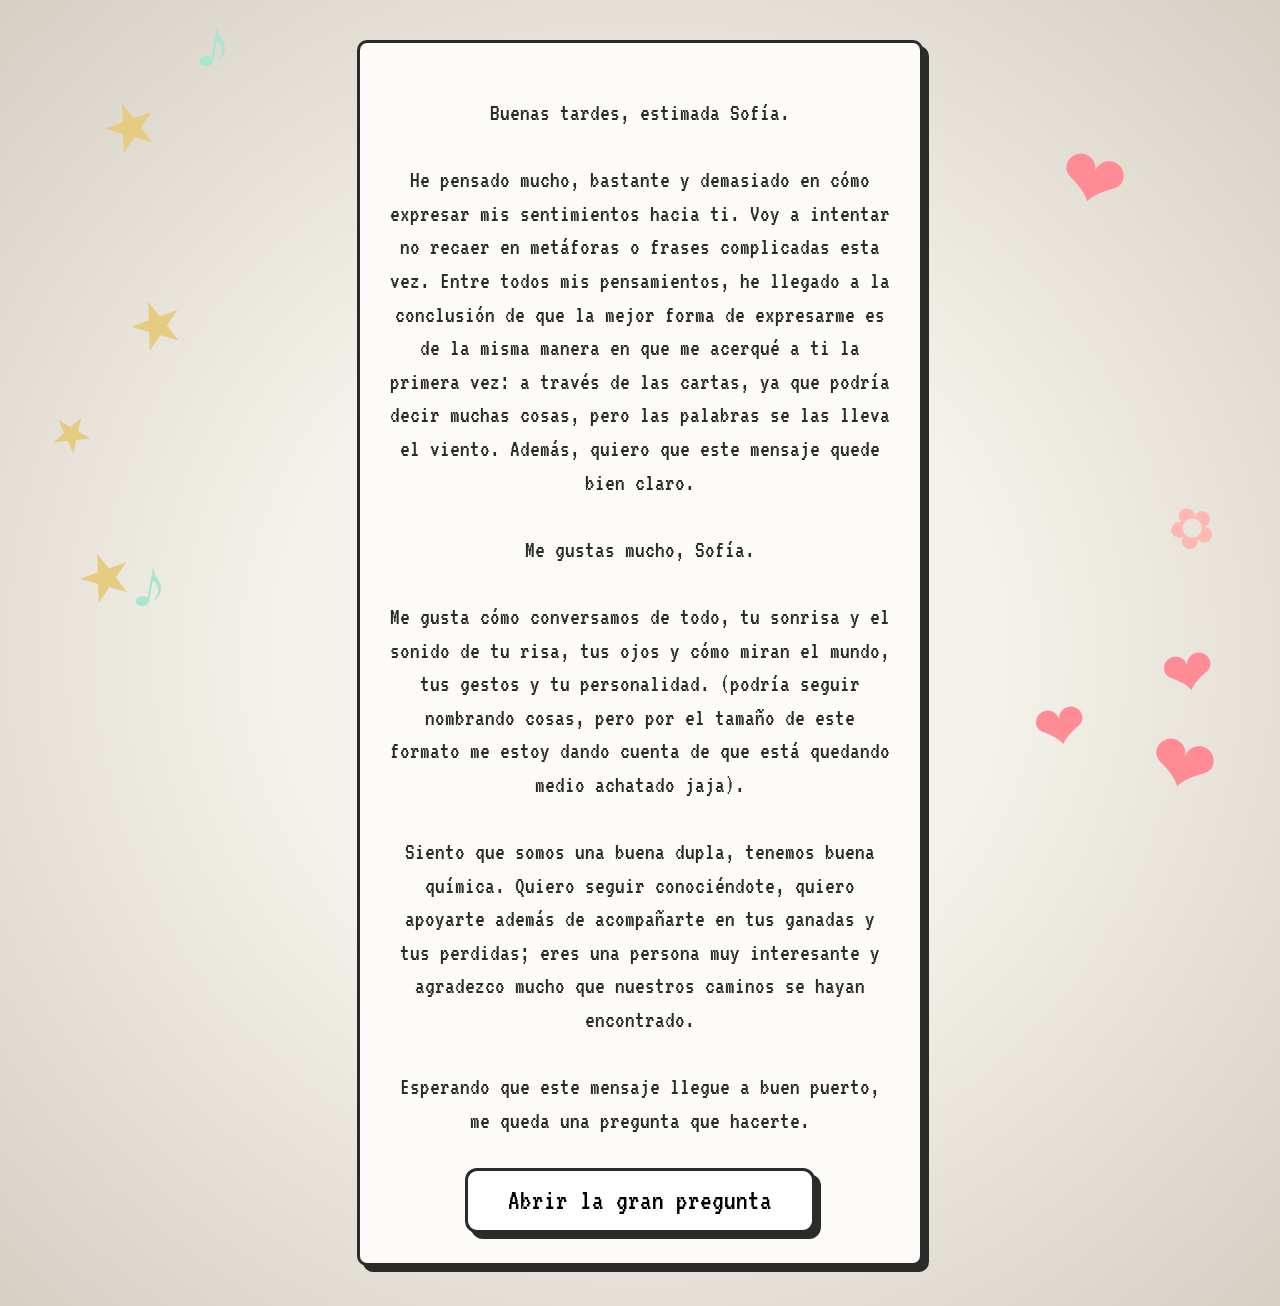
<file: index.html>
<!DOCTYPE html>
<html lang="en">
<head>
    <meta charset="UTF-8">
    <meta name="viewport" content="width=device-width, initial-scale=1.0">
    <title>La gran pregunta</title>
    <link rel="stylesheet" href="style.css">
</head>
<body>
    <div class="stickers-fondo">
        <span class="sticker s1">★</span>
        <span class="sticker s2">❤</span>
        <span class="sticker s3">♪</span>
        <span class="sticker s4">❤</span>
        <span class="sticker s5">★</span>
        <span class="sticker s6">✿</span>
        <span class="sticker s7">★</span>
        <span class="sticker s8">❤</span>
        <span class="sticker s9">♪</span>
        <span class="sticker s10">❤</span>
        <span class="sticker s11">★</span>
        <span class="sticker s12">✿</span>
    </div>
    <div class="El-sobre">
        <p class="el-texto">
            
            
            Buenas tardes, estimada Sofía.<br><br>

        He pensado mucho, bastante y demasiado en cómo expresar mis sentimientos hacia ti. Voy a intentar no recaer en metáforas o frases complicadas esta vez. Entre todos mis pensamientos, he llegado a la conclusión de que la mejor forma de expresarme es de la misma manera en que me acerqué a ti la primera vez: a través de las cartas, ya que podría decir muchas cosas, pero las palabras se las lleva el viento. Además, quiero que este mensaje quede bien claro.<br><br>

        Me gustas mucho, Sofía.<br><br>

        Me gusta cómo conversamos de todo, tu sonrisa y el sonido de tu risa, tus ojos y cómo miran el mundo, tus gestos y tu personalidad. (podría seguir nombrando cosas, pero por el tamaño de este formato me estoy dando cuenta de que está quedando medio achatado jaja).<br><br>

        Siento que somos una buena dupla, tenemos buena química. Quiero seguir conociéndote, quiero apoyarte además de acompañarte en tus ganadas y tus perdidas; eres una persona muy interesante y agradezco mucho que nuestros caminos se hayan encontrado.<br><br>

        Esperando que este mensaje llegue a buen puerto, me queda una pregunta que hacerte.
        </p>
        <button class="boton-oculto" onclick="window.location.href='pregunta.html'">Abrir la gran pregunta</button>
    </div> </body>
</html>
</file>
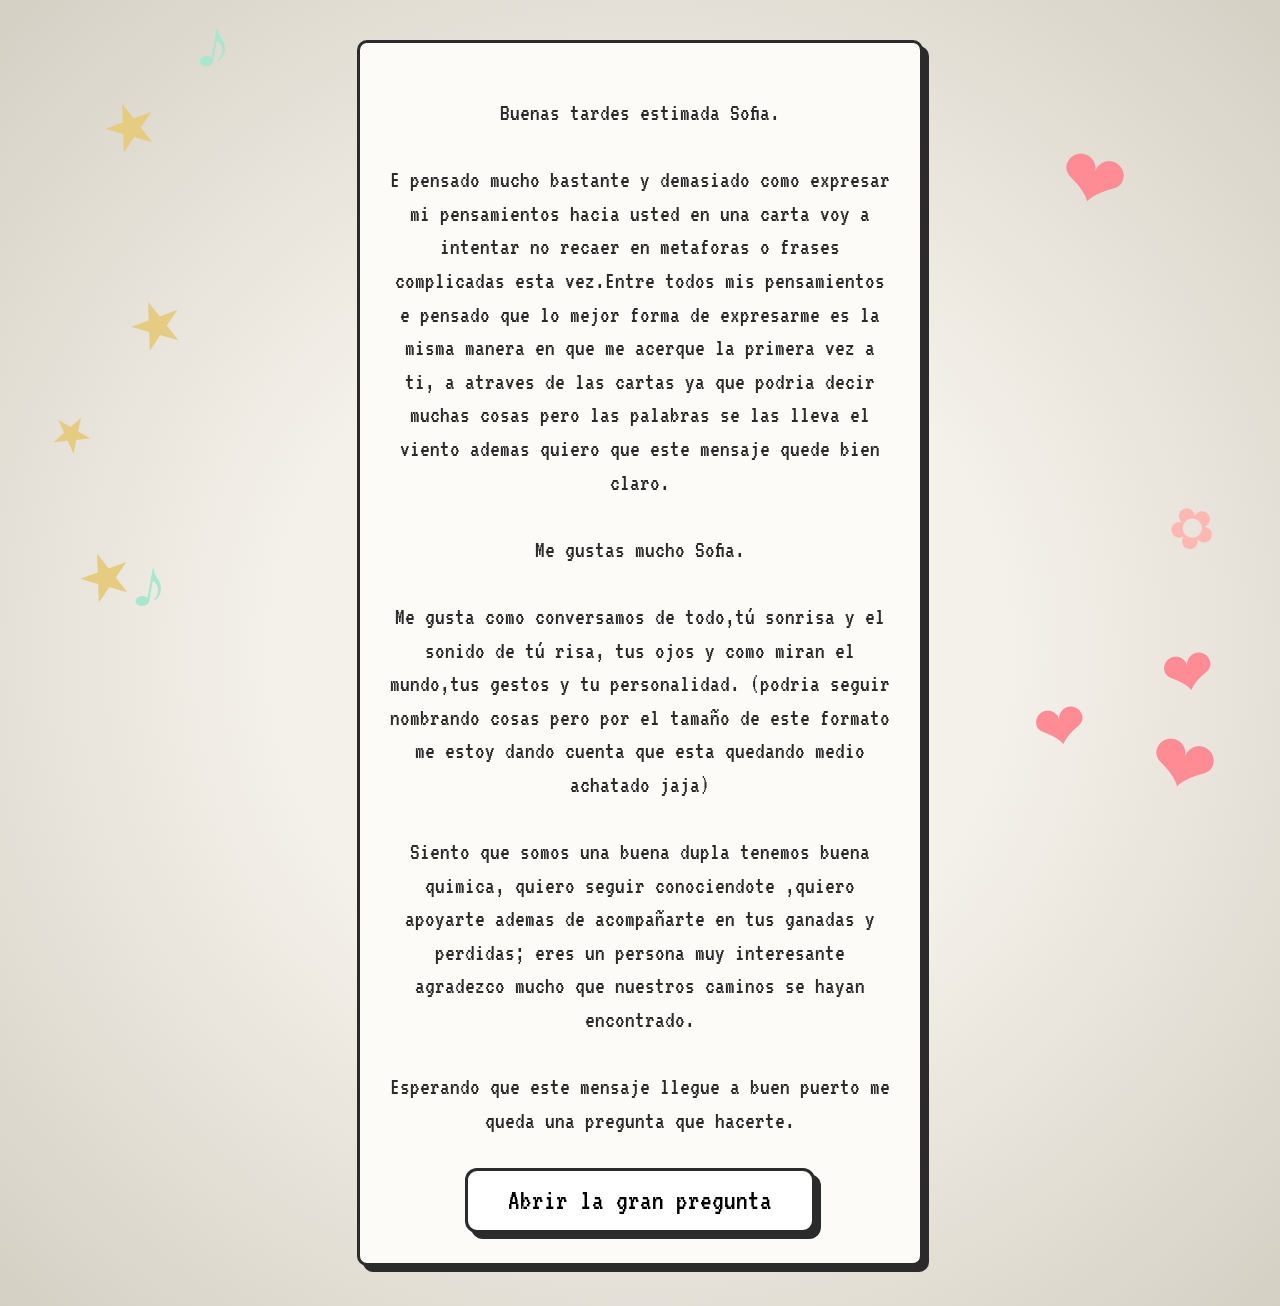
<file: portada.html>
<!DOCTYPE html>
<html lang="en">
<head>
    <meta charset="UTF-8">
    <meta name="viewport" content="width=device-width, initial-scale=1.0">
    <title>La gran pregunta</title>
    <link rel="stylesheet" href="style.css">
</head>
<body>
    <div class="stickers-fondo">
        <span class="sticker s1">★</span>
        <span class="sticker s2">❤</span>
        <span class="sticker s3">♪</span>
        <span class="sticker s4">❤</span>
        <span class="sticker s5">★</span>
        <span class="sticker s6">✿</span>
        <span class="sticker s7">★</span>
        <span class="sticker s8">❤</span>
        <span class="sticker s9">♪</span>
        <span class="sticker s10">❤</span>
        <span class="sticker s11">★</span>
        <span class="sticker s12">✿</span>
    </div>
    <div class="El-sobre">
        <p class="el-texto">
            
            
            
            Buenas tardes estimada Sofia.<br><br>

            E pensado mucho bastante y demasiado como expresar mi pensamientos hacia usted en una carta voy a intentar no recaer en metaforas o frases complicadas esta vez.Entre todos mis pensamientos e pensado que lo mejor forma de expresarme es la misma manera en que me acerque la primera vez a ti, a atraves de las cartas ya que podria decir muchas cosas pero las palabras se las lleva el viento ademas quiero que este mensaje quede bien claro.<br><br>
            

            Me gustas mucho Sofia.<br><br>
            Me gusta como conversamos de todo,tú sonrisa y el sonido de tú risa, tus ojos y como miran el mundo,tus gestos y tu personalidad. (podria seguir nombrando cosas pero por el tamaño de este formato me estoy dando cuenta que esta quedando medio achatado jaja) <br><br>
            Siento que somos una buena dupla tenemos buena quimica, quiero seguir conociendote ,quiero apoyarte ademas de acompañarte en tus ganadas y perdidas; eres un persona muy interesante agradezco mucho que nuestros caminos se hayan encontrado.<br><br>
            Esperando que este mensaje llegue a buen puerto me queda una pregunta que hacerte.
        </p>
        <a href="index.html" class="boton-oculto">
            <button>Abrir la gran pregunta</button>
        </a>
    </div> </body>
</html>
</file>
<file: style.css>
/* Importamos una fuente retro de Google Fonts para darle más estilo */
@import url('https://fonts.googleapis.com/css2?family=VT323&display=swap');

body {
    
    display: flex;
    flex-direction: column; 
    align-items: center; 
    justify-content: center; 
    
    /* 1. CAMBIAMOS height POR min-height */
    min-height: 100vh; 
    
    /* 2. AGREGAMOS PADDING PARA QUE NO CHOQUE CON LOS BORDES */
    padding: 40px 20px; 
    box-sizing: border-box; /* Asegura que el padding no rompa la pantalla */
    
    margin: 0;
    background: radial-gradient(circle, #f4f1ea 40%, #d5d0c4 100%);
    color: #2b2b2b;
    font-family: 'VT323', monospace; 
    
}

h1 {
    font-size: 4rem; /* Texto bien grande */
    margin-bottom: 10px;
    text-align: center;
}
h2 {
    font-size: 4rem; /* Texto bien grande */
    margin-bottom: 30px;
    text-align: center;
}

.contenedor-botones {
    display: flex;
    gap: 30px; /* Crea una separación perfecta entre ambos botones */
}

button {
    font-size: 1.8rem;
    padding: 15px 40px; /* Hace que los botones sean "gorditos" y grandes */
    font-family: inherit; /* Hereda la misma fuente retro */
    border: 3px solid #2b2b2b;
    border-radius: 12px; /* Bordes ligeramente redondeados */
    cursor: pointer;
    background-color: white;
    
    /* Sombra sólida para ese efecto de los años 80/90 */
    box-shadow: 6px 6px 0px #2b2b2b; 
    transition: all 0.2s ease; /* Transición suave para cuando pasas el mouse */
}

/* Estilo específico para el botón de Aceptar */
#boton_si {
    background-color: #a8e6cf; 
    /* Le decimos que use la animación 'latido', que dure 1.5 segundos y se repita infinito */
    animation: latido 1.5s infinite ease-in-out;
}

/* Efecto al presionar el botón de Aceptar */
#boton_si:active {
    /* Quitamos temporalmente la animación mientras se hace clic */
    animation: none; 
    /* Mantenemos el efecto de hundirse que ya teníamos */
    transform: translate(4px, 4px); 
    box-shadow: 2px 2px 0px #2b2b2b
}

/* Estilo específico para el botón de Negar */
#boton_no {
    background-color: #ff8b94; /* Rosa pastel */
    position: relative; /* Clave para que tu JavaScript lo mueva después */
}



#boton_no {
    transition: all 0.5s ease;
}

@keyframes latido {
    0% {
        transform: scale(1); /* Tamaño normal */
    }
    50% {
        transform: scale(1.05); /* Crece un 5% a la mitad de la animación */
    }
    100% {
        transform: scale(1); /* Vuelve a su tamaño normal */
    }
}

.El-sobre {
    background-color: #fdfbf7; /* Un blanco un poco más limpio para la hoja */
    border: 3px solid #2b2b2b;
    box-shadow: 6px 6px 0px #2b2b2b;
    padding: 30px; /* Espacio interno para que el texto respire */
    
    /* MAGIA PARA CELULARES */
    width: 85%; /* Ocupará el 85% del ancho en un celular... */
    max-width: 500px; /* ...pero nunca será más ancha que 500px en PC */
    
    border-radius: 10px;
    text-align: center;
}

.el-texto {
    
    font-size: 1.5rem;
    line-height: 1.4; 
    margin-bottom: 30px;
    text-align: center; /* Todo vuelve al medio */
}


/* Animación para que el botón aparezca con suspenso */
.boton-oculto {
    opacity: 0; /* El botón empieza 100% invisible */
    animation: aparecer 2s ease forwards; /* Dura 2 segundos la animación */
    animation-delay: 3s; /* Espera 3 segundos antes de empezar a aparecer */
}

/* La instrucción de la animación */
@keyframes aparecer {
    to {
        opacity: 1; /* Termina siendo 100% visible */
    }
}



.stickers-fondo {
    position: fixed; /* Se queda quieto aunque bajes la página */
    top: 0;
    left: 0;
    width: 100%;
    height: 100%;
    pointer-events: none; /* MAGIA: Evita que interfieran si el usuario hace clic sin querer */
    z-index: -1; /* Se van detrás de la carta */
}

.sticker {
    position: absolute;
    opacity: 1; /* Un poco transparentes para que no distraigan */
}

/* Posición, tamaño, color y rotación de CADA sticker */
.s1 { top: 10%; left: 8%; font-size: 4rem; color: #e5cc80; transform: rotate(-20deg); }
.s2 { top: 15%; right: 12%; font-size: 5rem; color: #ff8b94; transform: rotate(15deg); }
.s3 { bottom: 30%; left: 10%; font-size: 4.5rem; color: #a8e6cf; transform: rotate(10deg); }
.s4 { bottom: 15%; right: 15%; font-size: 4rem; color: #ff8b94; transform: rotate(-10deg); }
.s5 { top: 45%; left: 4%; font-size: 3rem; color: #e5cc80; transform: rotate(30deg); }
.s6 { top: 55%; right: 5%; font-size: 3.5rem; color: #ffb7b2; transform: rotate(-25deg); }



.s7{ top: 60%; left: 6%; font-size: 4rem; color: #e5cc80; transform: rotate(-20deg); }
.s8{ top: 80%; right: 5%; font-size: 5rem; color: #ff8b94; transform: rotate(15deg); }
.s9{ bottom: 90%; left: 15%; font-size: 4.5rem; color: #a8e6cf; transform: rotate(10deg); }
.s10{ bottom: 21%; right: 5%; font-size: 4rem; color: #ff8b94; transform: rotate(-10deg); }
.s11{ top: 32%; left: 10%; font-size: 4rem; color: #e5cc80; transform: rotate(-20deg); }
.s12{ top: 76%; right: 32%; font-size: 3.5rem; color: #ffb7b2; transform: rotate(-25deg); }
</file>
